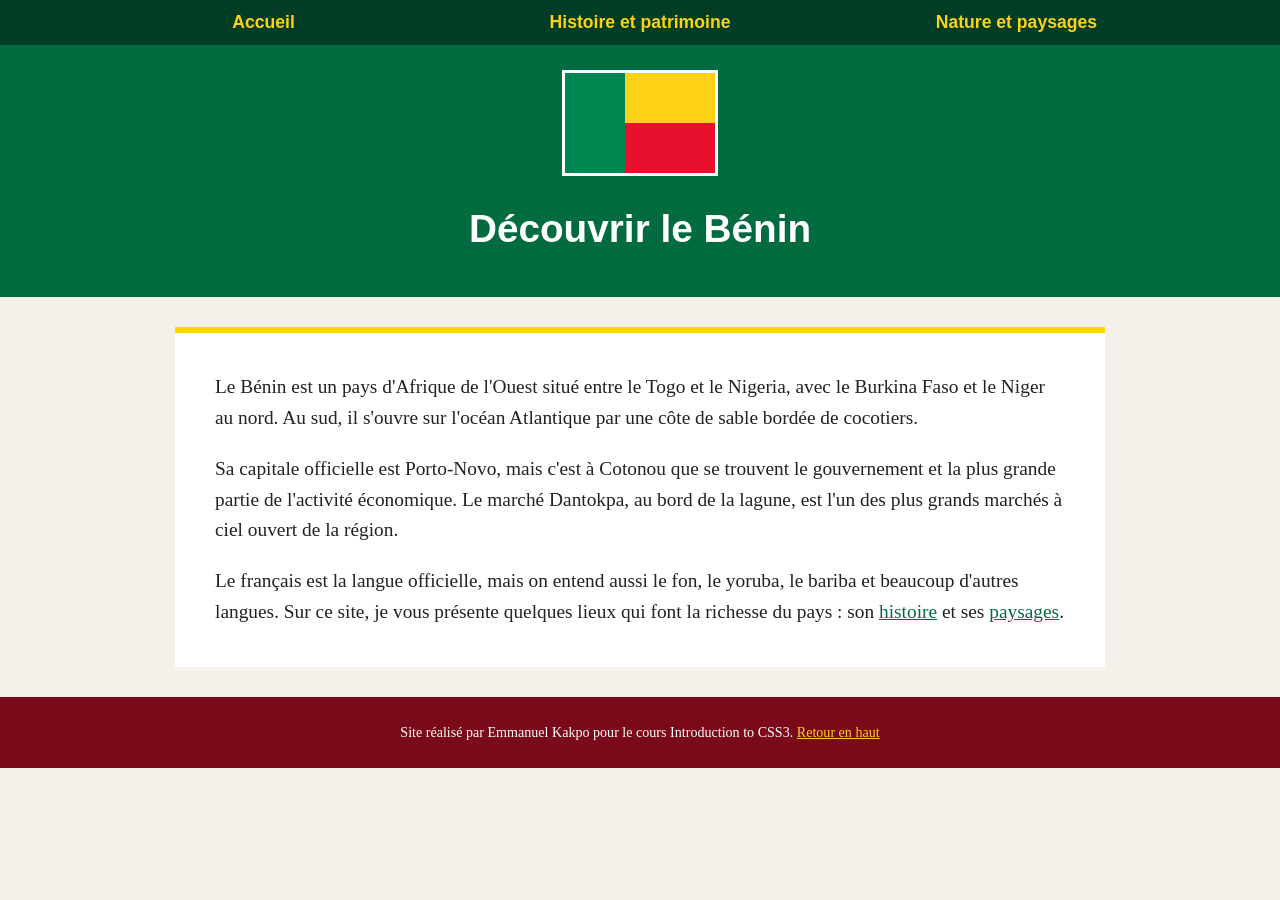
<file: index.html>
<!DOCTYPE html>
<html lang="fr">

<head>
  <meta charset="utf-8">
  <meta name="viewport" content="width=device-width">
  <title>Découvrir le Bénin</title>
  <link rel="stylesheet" href="css/style.css">
</head>

<body>
  <header id="haut">
    <nav>
      <ul>
        <li><a href="index.html">Accueil</a></li>
        <li><a href="patrimoine.html">Histoire et patrimoine</a></li>
        <li><a href="nature.html">Nature et paysages</a></li>
      </ul>
    </nav>
    <img src="images/drapeau-benin.svg" width="150" alt="Drapeau du Bénin : une bande verte à gauche, une bande jaune en haut et une bande rouge en bas.">
    <h1>Découvrir le Bénin</h1>
  </header>
  <main>
    <p>Le Bénin est un pays d'Afrique de l'Ouest situé entre le Togo et le Nigeria, avec le Burkina Faso et le Niger
      au nord. Au sud, il s'ouvre sur l'océan Atlantique par une côte de sable bordée de cocotiers.</p>

    <p>Sa capitale officielle est Porto-Novo, mais c'est à Cotonou que se trouvent le gouvernement et la plus grande
      partie de l'activité économique. Le marché Dantokpa, au bord de la lagune, est l'un des plus grands marchés à
      ciel ouvert de la région.</p>

    <p>Le français est la langue officielle, mais on entend aussi le fon, le yoruba, le bariba et beaucoup d'autres
      langues. Sur ce site, je vous présente quelques lieux qui font la richesse du pays : son
      <a href="patrimoine.html">histoire</a> et ses <a href="nature.html">paysages</a>.</p>
  </main>
  <footer>
    <p>Site réalisé par Emmanuel Kakpo pour le cours Introduction to CSS3. <a href="#haut">Retour en haut</a></p>
  </footer>

</body>

</html>
</file>
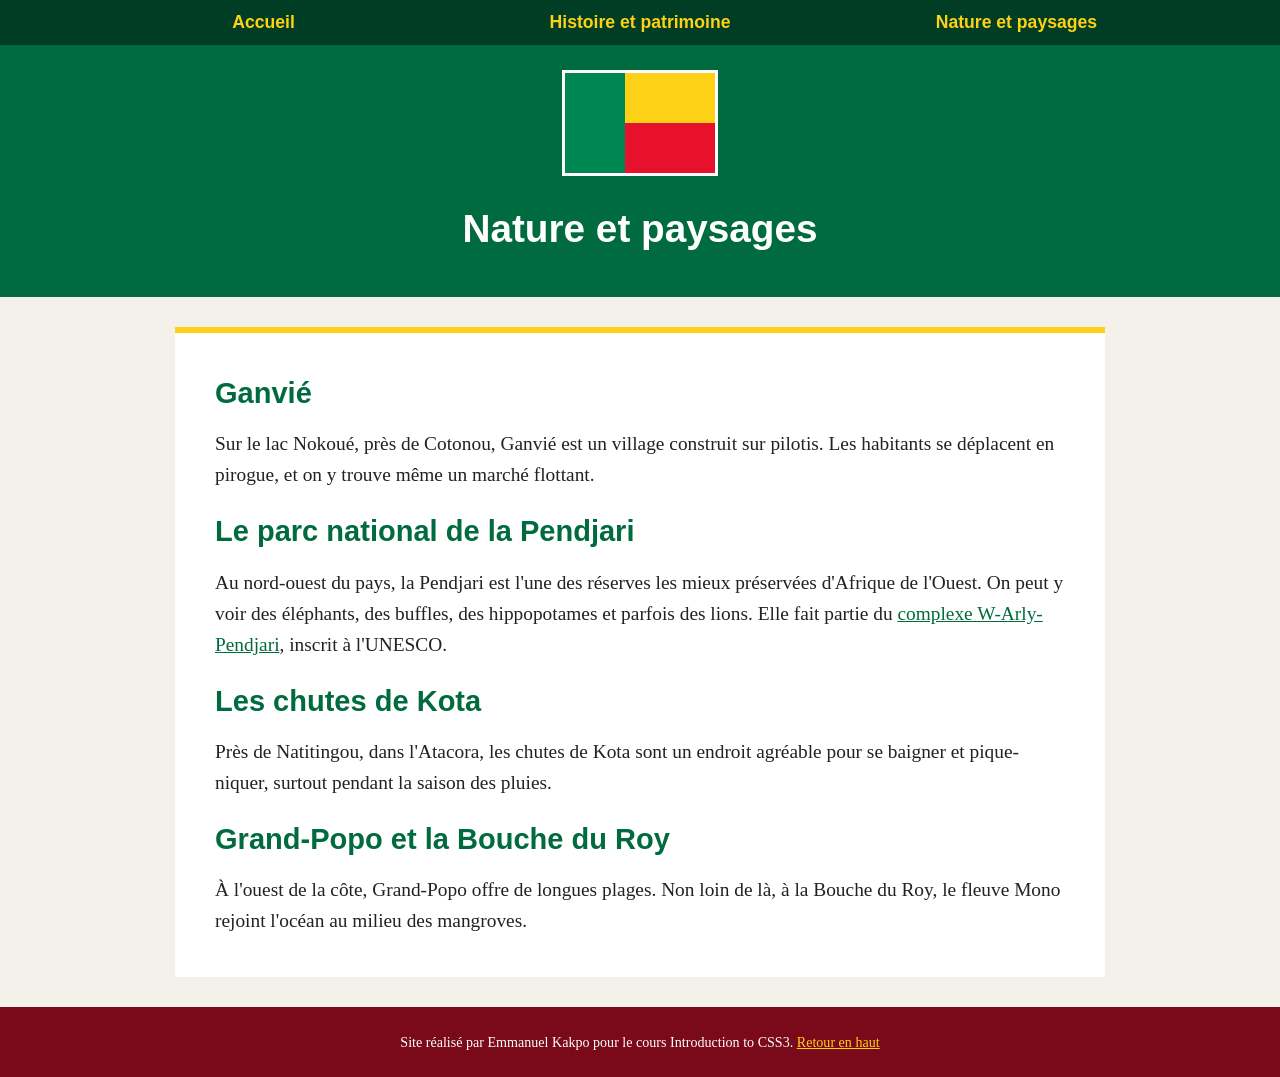
<file: nature.html>
<!DOCTYPE html>
<html lang="fr">

<head>
  <meta charset="utf-8">
  <meta name="viewport" content="width=device-width">
  <title>Nature et paysages du Bénin</title>
  <link rel="stylesheet" href="css/style.css">
</head>

<body>
  <header id="haut">
    <nav>
      <ul>
        <li><a href="index.html">Accueil</a></li>
        <li><a href="patrimoine.html">Histoire et patrimoine</a></li>
        <li><a href="nature.html">Nature et paysages</a></li>
      </ul>
    </nav>
    <img src="images/drapeau-benin.svg" width="150" alt="Drapeau du Bénin : une bande verte à gauche, une bande jaune en haut et une bande rouge en bas.">
    <h1>Nature et paysages</h1>
  </header>
  <main>
    <h2>Ganvié</h2>
    <p>Sur le lac Nokoué, près de Cotonou, Ganvié est un village construit sur pilotis. Les habitants se déplacent en
      pirogue, et on y trouve même un marché flottant.</p>

    <h2>Le parc national de la Pendjari</h2>
    <p>Au nord-ouest du pays, la Pendjari est l'une des réserves les mieux préservées d'Afrique de l'Ouest. On peut y
      voir des éléphants, des buffles, des hippopotames et parfois des lions. Elle fait partie du
      <a href="https://whc.unesco.org/fr/list/749">complexe W-Arly-Pendjari</a>, inscrit à l'UNESCO.</p>

    <h2>Les chutes de Kota</h2>
    <p>Près de Natitingou, dans l'Atacora, les chutes de Kota sont un endroit agréable pour se baigner et
      pique-niquer, surtout pendant la saison des pluies.</p>

    <h2>Grand-Popo et la Bouche du Roy</h2>
    <p>À l'ouest de la côte, Grand-Popo offre de longues plages. Non loin de là, à la Bouche du Roy, le fleuve Mono
      rejoint l'océan au milieu des mangroves.</p>
  </main>
  <footer>
    <p>Site réalisé par Emmanuel Kakpo pour le cours Introduction to CSS3. <a href="#haut">Retour en haut</a></p>
  </footer>

</body>

</html>
</file>
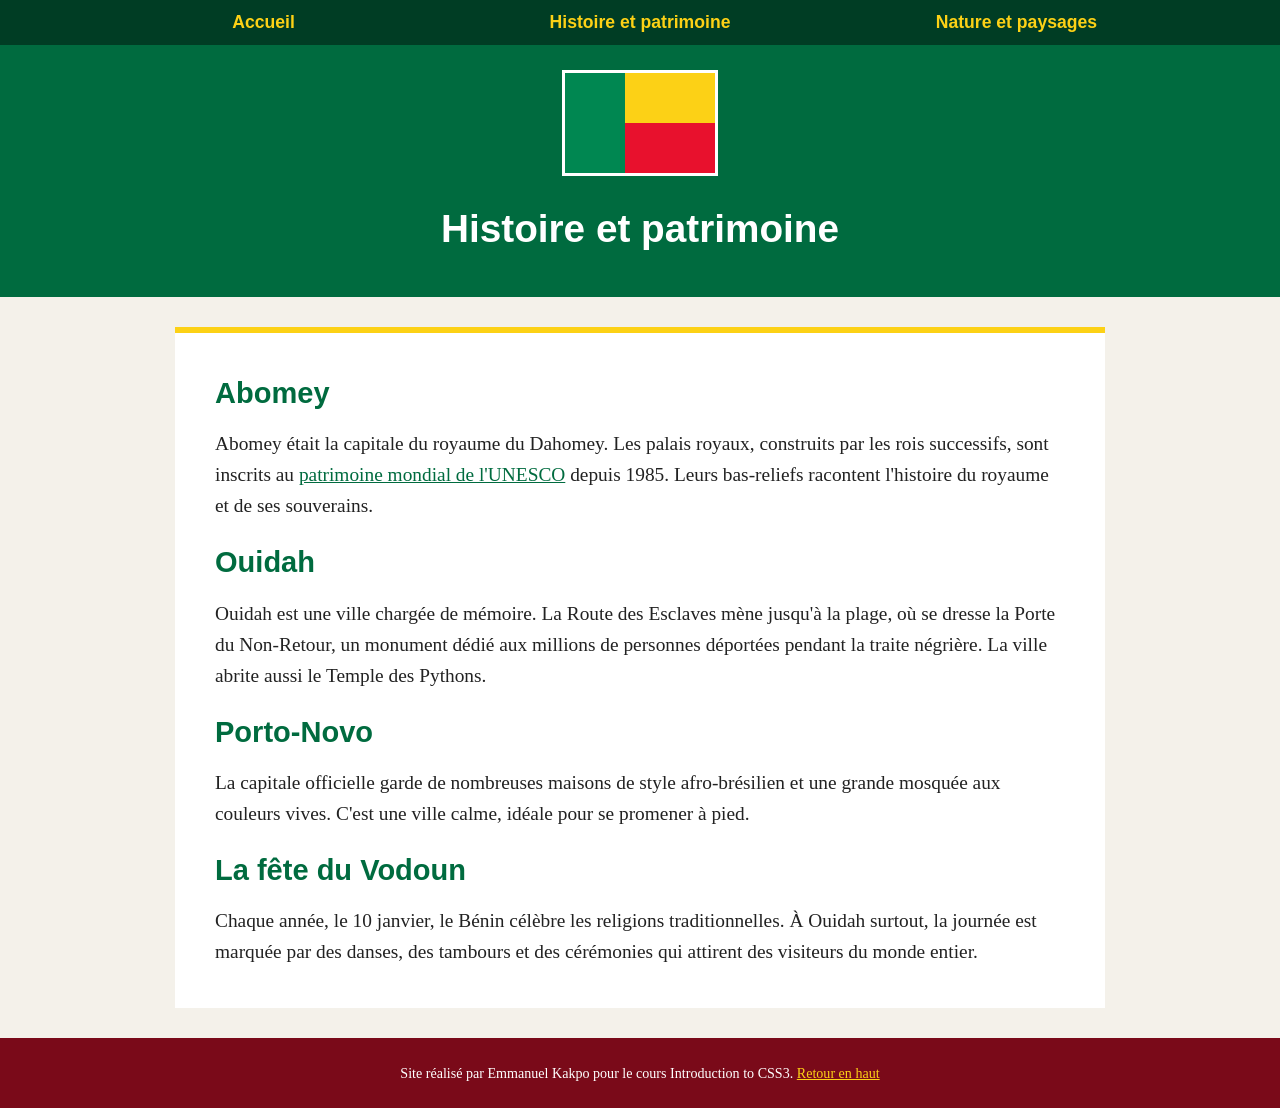
<file: patrimoine.html>
<!DOCTYPE html>
<html lang="fr">

<head>
  <meta charset="utf-8">
  <meta name="viewport" content="width=device-width">
  <title>Histoire et patrimoine du Bénin</title>
  <link rel="stylesheet" href="css/style.css">
</head>

<body>
  <header id="haut">
    <nav>
      <ul>
        <li><a href="index.html">Accueil</a></li>
        <li><a href="patrimoine.html">Histoire et patrimoine</a></li>
        <li><a href="nature.html">Nature et paysages</a></li>
      </ul>
    </nav>
    <img src="images/drapeau-benin.svg" width="150" alt="Drapeau du Bénin : une bande verte à gauche, une bande jaune en haut et une bande rouge en bas.">
    <h1>Histoire et patrimoine</h1>
  </header>
  <main>
    <h2>Abomey</h2>
    <p>Abomey était la capitale du royaume du Dahomey. Les palais royaux, construits par les rois successifs, sont
      inscrits au <a href="https://whc.unesco.org/fr/list/323">patrimoine mondial de l'UNESCO</a> depuis 1985. Leurs
      bas-reliefs racontent l'histoire du royaume et de ses souverains.</p>

    <h2>Ouidah</h2>
    <p>Ouidah est une ville chargée de mémoire. La Route des Esclaves mène jusqu'à la plage, où se dresse la Porte du
      Non-Retour, un monument dédié aux millions de personnes déportées pendant la traite négrière. La ville abrite
      aussi le Temple des Pythons.</p>

    <h2>Porto-Novo</h2>
    <p>La capitale officielle garde de nombreuses maisons de style afro-brésilien et une grande mosquée aux couleurs
      vives. C'est une ville calme, idéale pour se promener à pied.</p>

    <h2>La fête du Vodoun</h2>
    <p>Chaque année, le 10 janvier, le Bénin célèbre les religions traditionnelles. À Ouidah surtout, la journée est
      marquée par des danses, des tambours et des cérémonies qui attirent des visiteurs du monde entier.</p>
  </main>
  <footer>
    <p>Site réalisé par Emmanuel Kakpo pour le cours Introduction to CSS3. <a href="#haut">Retour en haut</a></p>
  </footer>

</body>

</html>
</file>
<file: css/style.css>
body {
  font-family: Georgia, "Times New Roman", serif;
  font-size: 110%;
  margin: 0;
  background-color: #f4f1ea;
  color: #222222;
}

header {
  background-color: #006b3f;
  padding: 0 0 20px 0;
  text-align: center;
}

header img {
  margin-top: 25px;
  border: 3px solid #ffffff;
}

nav {
  background-color: #003d24;
  padding: 12px 20px;
}

nav ul {
  margin: 0;
  padding: 0;
}

nav a {
  color: #fcd116;
  font-family: "Trebuchet MS", Arial, sans-serif;
  font-weight: bold;
  text-decoration: none;
}

nav a:hover {
  text-decoration: underline;
}

main {
  background-color: #ffffff;
  font-size: 1.1em;
  max-width: 850px;
  margin: 30px auto;
  padding: 20px 40px;
  border-top: 6px solid #fcd116;
}

main a {
  color: #006b3f;
}

h2 {
  font-family: "Trebuchet MS", Arial, sans-serif;
  color: #006b3f;
  margin-bottom: 5px;
}

footer {
  background-color: #7a0a19;
  color: #ffffff;
  font-size: 0.8em;
  padding: 10px 20px;
  text-align: center;
}

footer a {
  color: #fcd116;
}

li {
  display: inline-block;
  width: 30%;
}

h1 {
  text-align: center;
  font-family: "Trebuchet MS", Arial, sans-serif;
  color: #ffffff;
  font-size: 2.2em;
}

p {
  line-height: 1.6;
}
</file>
